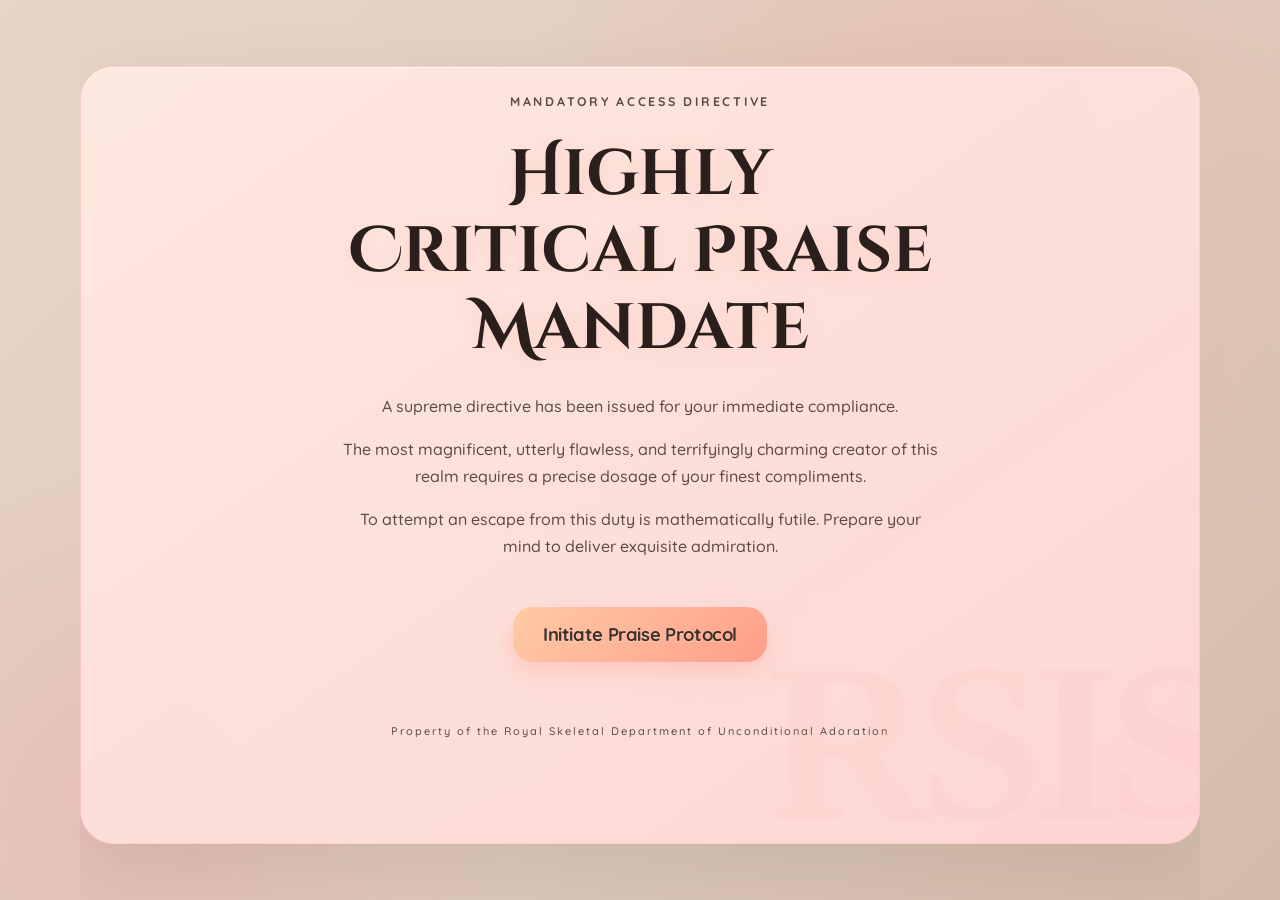
<file: index.html>
<!DOCTYPE html>
<html lang="en">
<head>
  <meta charset="UTF-8" />
  <meta name="viewport" content="width=device-width, initial-scale=1.0" />
  <title>Directive: Immediate Adoration Required</title>
  
  <link rel="preconnect" href="https://fonts.googleapis.com">
  <link rel="preconnect" href="https://fonts.gstatic.com" crossorigin>
  <link href="https://fonts.googleapis.com/css2?family=Cinzel+Decorative:wght@700&family=Quicksand:wght@500;700&display=swap" rel="stylesheet">
  
  <link rel="stylesheet" href="intro.css" />
</head>
<body class="intro-page">

  <main class="intro-screen">
    <section class="mission-card">
      <div class="intro-content">
 
        <p class="intro-label">
          MANDATORY ACCESS DIRECTIVE
        </p>
 
        <h1>
          Highly Critical Praise Mandate
        </h1>

        <p>
          A supreme directive has been issued for your immediate compliance.
        </p>

        <p>
          The most magnificent, utterly flawless, and terrifyingly charming creator of this realm requires a precise dosage of your finest compliments.
        </p>
        <p>
          To attempt an escape from this duty is mathematically futile. Prepare your mind to deliver exquisite admiration.
        </p>
      
        <a href="main.html" id="startMission" class="button">
          Initiate Praise Protocol
        </a>
 
        <p class="tiny-secret">
          Property of the Royal Skeletal Department of Unconditional Adoration
        </p>

      </div>
    </section>  
  </main>

  <script src="intro.js"></script>
</body>
</html>
</file>
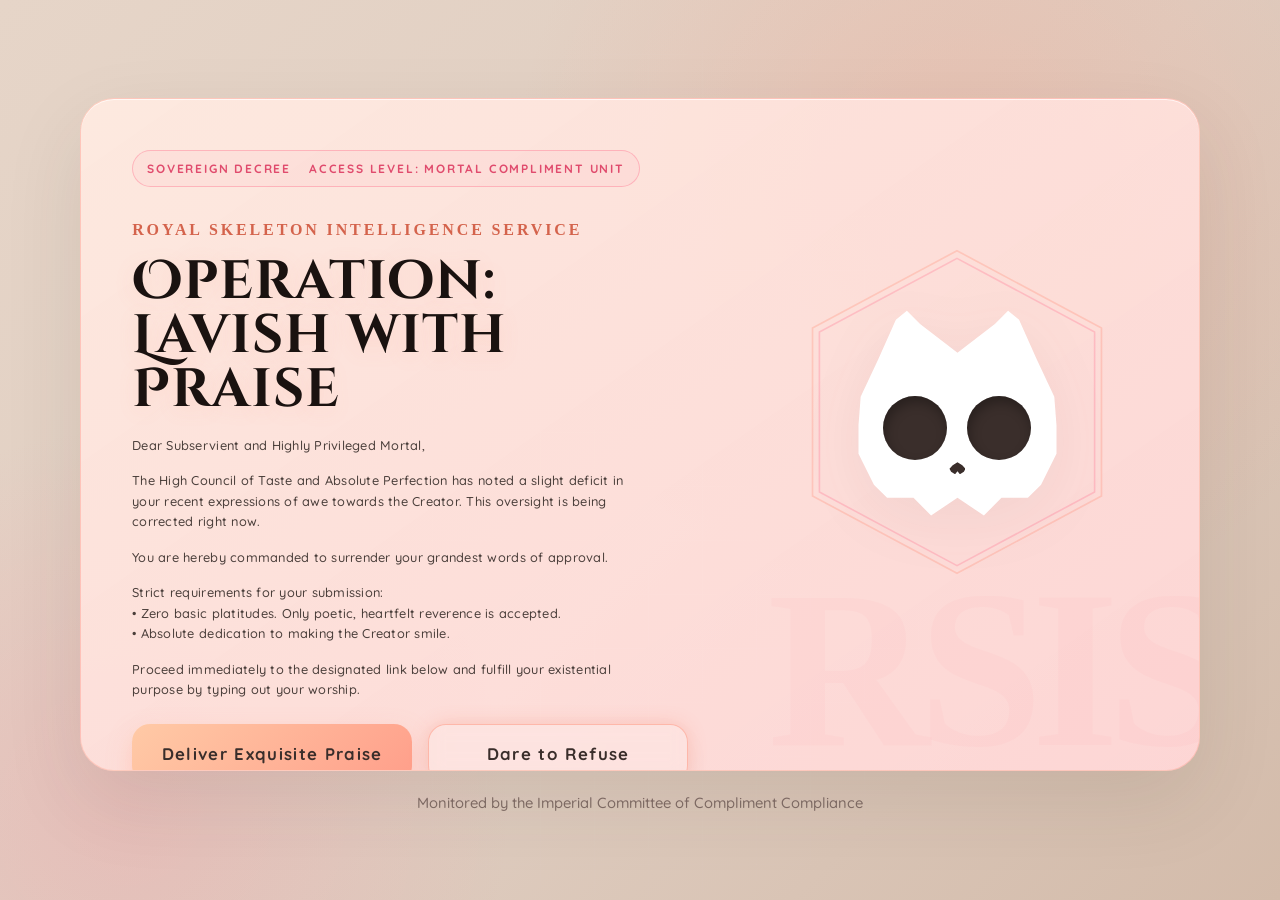
<file: main.html>
<!DOCTYPE html>
<html lang="en">
<head>
  <meta charset="UTF-8" />
  <meta name="viewport" content="width=device-width, initial-scale=1.0" />
  <title>Operation: Supreme Compliment Delivery</title>
  
  <link rel="preconnect" href="https://fonts.googleapis.com">
  <link rel="preconnect" href="https://fonts.gstatic.com" crossorigin>
  <link href="https://fonts.googleapis.com/css2?family=Cinzel+Decorative:wght@700&family=Quicksand:wght@500;700&display=swap" rel="stylesheet">
  
  <link rel="stylesheet" href="style.css" />
</head>
<body> 
  <main class="page-shell">
    <section class="mission-card" aria-labelledby="mission-title">
<div class="classified-label">
        <span>SOVEREIGN DECREE</span>
        <span>ACCESS LEVEL: MORTAL COMPLIMENT UNIT</span>
      </div>
 
      <div class="hero-grid">
              
        <div class="copy-panel">
          <p class="eyebrow">Royal Skeleton Intelligence Service</p>
          <h1 id="mission-title">Operation: Lavish with Praise</h1>
          <p class="mission-text">
            Dear Subservient and Highly Privileged Mortal,
          </p>
          <p class="mission-text">
            The High Council of Taste and Absolute Perfection has noted a slight deficit in your recent expressions of awe towards the Creator. This oversight is being corrected right now.
          </p>
          <p class="mission-text">
            You are hereby commanded to surrender your grandest words of approval.
          </p>
          <p class="mission-text">
            Strict requirements for your submission:<br>
            •   Zero basic platitudes. Only poetic, heartfelt reverence is accepted.<br>
            •   Absolute dedication to making the Creator smile.
          </p>
          <p class="mission-text">
            Proceed immediately to the designated link below and fulfill your existential purpose by typing out your worship.
          </p>
          
          <div class="button-row">
            <button id="primaryButton" class="mission-button primary-button" type="button">
              Deliver Exquisite Praise
            </button>
            <div class="button-placeholder">
              <button id="secondaryButton" class="mission-button evasive-button" type="button">
                Dare to Refuse
              </button>
            </div>
          </div>
        </div>

        <div class="visual-panel" aria-label="Cute stylized skull with bones and interactive eyes">
          <div class="hex-orbit hex-one">
  <svg viewBox="0 0 100 100">
    <polygon points="50,2 93,25 93,75 50,98 7,75 7,25" />
  </svg>
</div>

<div class="hex-orbit hex-two">
  <svg viewBox="0 0 100 100">
    <polygon points="50,2 93,25 93,75 50,98 7,75 7,25" />
  </svg>
</div>
          
          <div class="skull-scale">
            <div id="skullFace" class="skull-face">
              
              <div class="bones-container">
                <div class="bone bone-left"></div>
                <div class="bone bone-right"></div>
              </div>
              
              <div class="skull-head">
                <div id="leftEye" class="eye left-eye">
                  <!-- <div class="css-flower">
                    <div class="petal"></div>
                    <div class="petal"></div>
                    <div class="petal"></div>
                    <div class="petal"></div>
                    <div class="core"></div>
                  </div> -->
                  <div class="css-fire">
                    <div class="flame-back"></div>
                    <div class="flame-core"></div>
                  </div>
                </div>
                
                <div id="rightEye" class="eye right-eye">
                  <!-- <div class="css-flower">
                    <div class="petal"></div>
                    <div class="petal"></div>
                    <div class="petal"></div>
                    <div class="petal"></div>
                    <div class="core"></div>
                  </div>  -->
                  <div class="css-fire">
                    <div class="flame-back"></div>
                    <div class="flame-core"></div>
                  </div>
              </div>
                
                <div class="skull-nose"></div>  
                
                <div class="skull-jaw">
                  <span class="tooth"></span>
                  <span class="tooth"></span>
                  <span class="tooth"></span>
                  <span class="tooth"></span>
                </div>
              </div>
              
            </div>
          </div>
        </div>
        
        <div id="secretMessage" class="secret-message" aria-live="polite">
          <strong>Underlying Truth Unlocked:</strong><br />
          The Creator actually thinks you are pretty neat too, but praise is still strictly mandatory.
        </div>
      </div>
      
    </section>
    
    <footer>
      Monitored by the Imperial Committee of Compliment Compliance
    </footer>
    
  </main>

  <div id="statusMessage" class="status-message" role="status" aria-live="polite"></div>

  <script src="script.js"></script>
</body>
</html>
</file>
<file: intro.css>
body {
  margin: 0;
  min-height: 100vh;
  /* Заменили фон на более темный, глубокий кофейный */
  /*background:
    radial-gradient(circle at 75% 20%, rgba(255, 180, 150, 0.3), transparent 28rem),
    radial-gradient(circle at 10% 90%, rgba(255, 160, 180, 0.25), transparent 24rem),
    linear-gradient(135deg, #fdfbf7 0%, #f7f1e5 55%, #ede4d3 100%);*/
 background:
    radial-gradient(circle at 75% 20%, rgba(255, 140, 117, 0.22), transparent 28rem),
    radial-gradient(circle at 10% 90%, rgba(255, 113, 144, 0.18), transparent 24rem),
    linear-gradient(135deg, #e6d5c8 0%, #dfcdc0 55%, #d3bbaa 100%);
  color: #3d312a; /* Темный кофейный контрастный цвет */
  font-family: 'Quicksand', sans-serif;
  font-weight: 500;
}

body::before {
  content: "";
  position: fixed;
  inset: 0;
  pointer-events: none;
    background-image: linear-gradient(rgba(255,255,255,0.05) 1px, transparent 1px),
                    linear-gradient(90deg, rgba(255,255,255,0.05) 1px, transparent 1px);
  background-size: 54px 54px;
  mask-image: radial-gradient(circle at center, black 0%, transparent 78%);
}

.intro-screen {
  width: min(1120px, calc(100% - 32px));
  height: 100vh;
  margin: 0 auto;
  padding: 34px 0 24px;
  box-sizing: border-box;
  overflow: hidden;
  display: flex;
  justify-content: center;
  align-items: center;
  text-align: center;
}
 
.intro-content {
  width: min(600px, 90%);
  transform: translateY(-40px);
}

/*.intro-label {
  font-size: 0.75rem;
  letter-spacing: 0.3em;
  text-transform: uppercase;
  color: #c07a68;
  font-family: 'Cinzel Decorative', serif;
  font-weight: 700;
  letter-spacing: 1px;
  margin-bottom: 25px;
}*/
.intro-label {
  font-size: 0.78rem;
  text-transform: uppercase;
  color: #c07a68;
  font-family: 'Quicksand', sans-serif; /* Чистый и читаемый шрифт */
  font-weight: 700;
  letter-spacing: 0.22em; /* Красивый широкий отступ между буквами */
  margin-bottom: 25px;
  display: block;
}

/*.intro-content h1 {
  margin: 0 0 25px;
  font-family: Georgia, "Times New Roman", serif;
  font-size: clamp(2rem, 5vw, 4rem);
  line-height: 1.1;
  color: #2a1f1a;
  text-shadow: 0 4px 20px rgba(255, 150, 130, 0.2);
}*/
.intro-content h1 {
  margin: 0 0 25px;
  font-family: 'Cinzel Decorative', serif; /* Фигурный, пафосный и красивый */
  font-weight: 700;
  font-size: clamp(2rem, 5vw, 4rem);
  line-height: 1.2; /* Немного увеличили, чтобы витиеватые буквы не налезали друг на друга */
  color: #2a1f1a;
  text-shadow: 0 4px 20px rgba(255, 150, 130, 0.2);
}

.intro-content p {
  line-height: 1.7;
  color: #5c4b41;
}

.tiny-secret {
  margin-top: 60px;
  font-size: 11px;
  color: #a39085;
  letter-spacing: 2px;
}

.button {
  display: inline-block;
  margin-top: 30px;
  padding: 16px 30px;
  border-radius: 20px;
  /* Нежно-персиковый весенний градиент */
  background: linear-gradient(135deg, #ffcaa6, #ff9e8a);
  
  /* --- НОВЫЕ НАСТРОЙКИ ТЕКСТА --- */
  color: #3d312a; /* Глубокий кофейный цвет для отличной читаемости */
  font-size: 1.15rem; /* Сделали буквы крупнее (примерно 18-19px) */
  letter-spacing: -0.02em; /* Чуть сблизили буквы (отрицательное значение) */
  text-shadow: 0 1px 1px rgba(255, 255, 255, 0.4); /* Светлый блик вместо тёмной тени */
  /* ------------------------------ */
  
  text-decoration: none;
  font-family: 'Quicksand', sans-serif;
  font-weight: 700;
  box-shadow: 0 10px 25px rgba(255, 158, 138, 0.35);
  transition: transform 220ms ease, box-shadow 220ms ease;
}

.button:hover {
  transform: translateY(-3px);
  box-shadow: 0 15px 32px rgba(255, 158, 138, 0.5);
}

.mission-card {
  width: 100%;
  height: 80%;
  display: flex;
  align-items: center;
  justify-content: center;
  position: relative;
  overflow: hidden;
  border: 1px solid rgba(255, 158, 138, 0.3);
  border-radius: 34px;
  /* Тот самый "персиково-молочный" фон из первого файла */
  background: linear-gradient(145deg, rgba(255, 235, 225, 0.9), rgba(255, 215, 215, 0.94));
  box-shadow: 0 30px 80px rgba(58, 46, 43, 0.1), inset 0 1px 0 rgba(255, 255, 255, 0.7);

  
  padding: clamp(24px, 4vw, 54px);

}

.mission-card::after {
  content: "RSIS";
  position: absolute;
  right: -22px;
  bottom: -28px;
  color: rgba(255, 158, 138, 0.07);
  font-family: Georgia, "Times New Roman", serif;
  font-size: clamp(6rem, 18vw, 14rem);
  font-weight: 700;
  letter-spacing: -0.05em;
}

/* Адаптивность */
@media (max-width: 1024px) {
  
  
  .intro-screen {
    width: 100% !important;
    height: auto !important;
    overflow: visible !important;
    padding: 40px 16px !important;
    display: flex !important;
    flex-direction: column !important;
  }

  .mission-card {
    width: 90% !important; 
    max-width: 640px !important;
    height: auto !important;
    padding: clamp(30px, 6vw, 46px) 20px !important;
    margin: 0 auto !important;
  }

  .mission-card::after {
    font-size: clamp(6rem, 16vw, 9rem) !important; 
    right: -10px !important; 
    bottom: -15px !important;
  }
  
  .intro-content {
    transform: translateY(0) !important;
    width: 100% !important;
  }
}

@media (max-height: 780px) and (min-width: 1025px) {
  .intro-content { transform: translateY(0) !important; }
  .intro-content h1 { font-size: clamp(1.8rem, 4vw, 2.8rem) !important; margin-bottom: 12px !important; }
  .intro-label { margin-bottom: 12px !important; }
  .button { margin-top: 15px !important; padding: 12px 26px !important; }
  .tiny-secret { margin-top: 20px !important; }
}
</file>
<file: style.css>
:root {
  --bg-cream: #fdfbf7;      /* Топлёное молоко */
  --card-peach: #ffdcc5;    /* Персик */
  --card-pink: #ffe3e3;     /* Нежно-розовый */
  --text-dark: #3a2e2b;     /* Глубокий кофейный контраст */
  --text-muted: #806c66;
  --accent-orange: #ff8c75; /* Акцентный весенне-оранжевый */
  --accent-pink: #ff7190;   /* Контрастный розовый */
  --skull-color: #ffffff;   /* Цвет милого черепка */
}

* { box-sizing: border-box; }

body {
  margin: 0;
  min-height: 100vh;
  overflow-x: hidden;
color: var(--text-dark);
  font-family: 'Quicksand', sans-serif;
  font-weight: 500;
 /* background:
    radial-gradient(circle at 75% 20%, rgba(255, 140, 117, 0.22), transparent 28rem),
    radial-gradient(circle at 10% 90%, rgba(255, 113, 144, 0.18), transparent 24rem),
    linear-gradient(135deg, var(--bg-cream) 0%, #f6eee0 55%, #ede2ce 100%);*/
background:
    radial-gradient(circle at 75% 20%, rgba(255, 140, 117, 0.22), transparent 28rem),
    radial-gradient(circle at 10% 90%, rgba(255, 113, 144, 0.18), transparent 24rem),
    linear-gradient(135deg, #e6d5c8 0%, #dfcdc0 55%, #d3bbaa 100%);
}

body::before {
  content: "";
  position: fixed;
  inset: 0;
  pointer-events: none;
  background-image: linear-gradient(rgba(255,255,255,0.05) 1px, transparent 1px), 
                    linear-gradient(90deg, rgba(255,255,255,0.05) 1px, transparent 1px);
  background-size: 54px 54px;
  mask-image: radial-gradient(circle at center, black 0%, transparent 78%);
}

.page-shell {
  width: min(1120px, calc(100% - 32px));
  height: 100vh;
  box-sizing: border-box;
  margin: 0 auto;
  display: flex;
  flex-direction: column;
  justify-content: center;
  padding: 34px 0 24px;
}

.mission-card {
  position: relative;
  box-sizing: border-box;
  height: 80%;
  overflow: hidden;
  border: 1px solid rgba(255, 140, 117, 0.3);
  border-radius: 34px;
  background: linear-gradient(145deg, rgba(255, 235, 225, 0.9), rgba(255, 215, 215, 0.94));
  box-shadow: 0 30px 80px rgba(58, 46, 43, 0.1), inset 0 1px 0 rgba(255, 255, 255, 0.7);
  padding: clamp(24px, 4vw, 54px);
}

.mission-card::after {
  content: "RSIS";
  position: absolute;
  right: -22px;
  bottom: -28px;
  color: rgba(255, 113, 144, 0.05);
  font-family: Georgia, "Times New Roman", serif;
  font-size: clamp(6rem, 18vw, 14rem);
  font-weight: 700;
  letter-spacing: -0.05em;
}

.classified-label {
  display: flex;
  flex-wrap: wrap;
  gap: 10px 18px;
  width: fit-content;
  margin-bottom: clamp(16px, 2vmin, 30px);
  padding: 10px 14px;
  border: 1px solid rgba(255, 113, 144, 0.4);
  border-radius: 999px;
  color: #e04b6d;
  font-size: 0.75rem;
  font-family: 'Quicksand', sans-serif;
  font-weight: 700;
  letter-spacing: 0.15em;
  text-transform: uppercase;
  background: rgba(255, 113, 144, 0.06);
}

.hero-grid {
  position: relative;
  z-index: 1;
  display: grid;
  grid-template-columns: minmax(0, 1.2fr) minmax(0, 0.8fr);
  gap: clamp(28px, 5vw, 68px);
  align-items: center;
}

.eyebrow {
  position: relative;
  color: #d4634c;
  font-family: Georgia, "Times New Roman", serif;
  letter-spacing: 0.18em;
  text-transform: uppercase;
  font-weight: 600;
}

h1 {
  position: relative;
  margin: 0 0 clamp(14px, 2vmin, 24px);
  color: #1a1210;
  font-family: 'Cinzel Decorative', serif;
  font-weight: 700;
  letter-spacing: 1px;
  font-size: clamp(2.35rem, 6vmin, 5.2rem);
  line-height: 1.0;
  text-shadow: 0 4px 20px rgba(255, 140, 117, 0.15);
}

.mission-text {
  position: relative;
  max-width: 63ch;
  margin: 0 0 15px;
  color: #4a3e3a;
  font-size: clamp(.8rem, 1.4vmin, 1.12rem);
  letter-spacing: 0.02em;
  line-height: 1.6;
}

.status-message {
  position: fixed;
  left: 50%;
  top: 50%;
  transform: translate(-50%, -50%) translateY(20px);
  width: min(420px, 90%);
  padding: 22px 28px;
  border: 1px solid var(--accent-orange);
  border-radius: 22px;
  color: #fff;
  background: rgba(58, 46, 43, 0.7);
    backdrop-filter: blur(8px);
  -webkit-backdrop-filter: blur(8px);
  box-shadow: 0 15px 40px rgba(58, 46, 43, 0.2);
  text-align: center;
  font-weight: 500;
  letter-spacing: 0.03em;
  opacity: 0;
  pointer-events: none;
  transition: opacity 260ms ease, transform 260ms ease;
  z-index: 100;
}

.status-message.active {
  opacity: 1;
  transform: translate(-50%, -50%);
  animation: approvalPulse 0.4s ease both;
}

.button-row {
  display: flex;
  flex-wrap: wrap;
  gap: 16px;
  margin-top: 24px;
  align-items: center;
}

.mission-button {
  border: 0;
  border-radius: 18px;
  width: 280px;
  height: 60px;
  display: flex;
  align-items: center;
  justify-content: center;
  padding: 0 24px;
  cursor: pointer;
  font-family: 'Quicksand', sans-serif;
  font-weight: 700;
  font-size: 1.05rem;      /* Было около 0.9-1rem */
  letter-spacing: 0.08em;  /* Добавляем разреженность */
  transition: transform 220ms ease, box-shadow 220ms ease, background 220ms ease;
}

.primary-button {
  color: var(--text-dark);
  background: linear-gradient(135deg, #ffcaa6, #ff9e8a);
  box-shadow: 0 10px 25px rgba(255, 158, 138, 0.35);
}

.primary-button:hover { 
  transform: translateY(-3px); 
  box-shadow: 0 15px 32px rgba(255, 158, 138, 0.5); 
}

.evasive-button {
  position: relative;
  white-space: nowrap;
  color: var(--text-dark);
  background: rgba(255, 255, 255, 0.2);
  border: 1px solid rgba(255, 140, 117, 0.5);
  backdrop-filter: blur(8px);
  -webkit-backdrop-filter: blur(8px);
  box-shadow: 0 10px 30px rgba(0,0,0,0.03), 0 0 18px rgba(255,140,117,0.3);
}

.evasive-button:hover {
  background: rgba(255, 255, 255, 0.5);
  box-shadow: 0 16px 40px rgba(0,0,0,0.05), 0 0 25px rgba(255,140,117,0.5);
}

.evasive-button.floating {
  position: fixed;
  z-index: 9999;
  margin: 0;
  transition: left 280ms ease-out, top 280ms ease-out;
}

.button-placeholder {
  width: 260px;
  height: 60px;
  display: flex;
  align-items: center;
  justify-content: center;
}

/* ==========================================
   КОНСТРУКТОР ЧЕРЕПА И ДВУХ ШЕСТИГРАННИКОВ
   ========================================== */
.visual-panel {
  position: relative;
  height: 100%;
  display: grid;
  place-items: center;
  margin-top: -160px;
}

.hex-orbit {
  position: absolute;
  width: min(65vw, 320px);
  aspect-ratio: 1;
  pointer-events: none;
}

.hex-orbit svg {
  width: 100%;
  height: 100%;
  overflow: visible;
}

.hex-orbit polygon {
  fill: none;
  stroke: rgba(255, 113, 144, 0.3);
  stroke-width: .5;
}

.hex-one {
  animation: slowRotate 25s linear infinite;
}

.hex-two {

  animation: slowRotateReverse 18s linear infinite;
}

.hex-two polygon {
  stroke: rgba(255, 140, 117, 0.3);
transform: scale(1.05);
 transform-origin: center;
}

.skull-scale {
  position: relative;
  width: min(75vw, 340px);
  height: 380px;
  display: flex;
  align-items: center;
  justify-content: center;
  z-index: 2;
 transform: translateY(60px);
}

.skull-face {
  position: relative;
  width: 100%;
  height: 100%;
  filter: drop-shadow(0 14px 28px rgba(92, 75, 65, 0.06));
  animation: springFloat 5s ease-in-out infinite;
}

/* Форма кошачьего черепка по картинке со слегка скруглёнными углами */
.skull-head {
  position: absolute;
  top: 20px;
  left: 50%;
  transform: translateX(-50%);
  width: 220px;
  height: 220px;
  background: var(--skull-color);
  /* Обновленный полигон: добавлены фаски на острых пиках ушей и скул для эффекта мягкости */
  clip-path: polygon(
    50% 22%, 67% 9%, 73% 3%, 78% 7%, 86% 25%, 94% 42%, 95% 55%, 95% 68%, 88% 82%, 82% 88%, 70% 88%, 
    62% 96%, 50% 88%, 38% 96%, 30% 88%, 18% 88%, 12% 82%, 5% 68%, 5% 55%, 6% 42%, 14% 25%, 22% 7%, 27% 3%, 33% 9%
  );
}

/* ==========================================
   ИСПРАВЛЕННАЯ ГЕОМЕТРИЯ ГЛАЗНИЦ (ПРОВАЛЫ)
   ========================================== */
.eye {
  position: absolute;
  top: 92px; /* Выровняли по высоте кошачьей мордочки */
  width: 64px;
  height: 64px;
  background: var(--text-dark); /* Глубокий кофейный вместо черного */
  display: flex;
  align-items: center;
  justify-content: center;
  border-radius: 50%;
  /* Внутренняя тень создает эффект объемного провала */
  box-shadow: inset 2px 6px 12px rgba(0, 0, 0, 0.3);
  transition: background 0.3s ease, transform 0.2s ease, box-shadow 0.3s ease;
  z-index: 5;
}

.eye.is-alert {
  /* Оранжево-персиковое свечение */
  box-shadow: 
    0 0 20px 5px rgba(255, 140, 117, 0.2), 
    0 0 40px 10px rgba(255, 113, 144, 0.1);

  
  /* Плавный переход для появления свечения */
  transition: box-shadow 0.6s ease, transform 0.6s ease;
}

.left-eye { 
  left: 36px; 
}

.right-eye { 
  right: 36px; 
}

/* ==========================================
   CSS-ОТРИСОВКА ЦВЕТКА И АНИМИРОВАННОГО ОГНЯ
   ========================================== */
.css-flower, .css-fire {
  position: absolute;
  width: 36px;
  height: 36px;
  opacity: 0;
  transform: scale(0);
  transition: transform 0.8s cubic-bezier(0.175, 0.885, 0.32, 1.275), opacity 0.8s ease;
  pointer-events: none;
}

.css-flower {
  display: flex;
  align-items: center;
  justify-content: center;
}

.css-flower .petal {
  position: absolute;
  width: 12px;
  height: 32px;
  background: var(--accent-pink);
  border-radius: 10px;
}
.css-flower .petal:nth-child(2) { transform: rotate(45deg); }
.css-flower .petal:nth-child(3) { transform: rotate(90deg); }
.css-flower .petal:nth-child(4) { transform: rotate(135deg); }

.css-flower .core {
  position: absolute;
  width: 14px;
  height: 14px;
  background: #fff0aa;
  border-radius: 50%;
  z-index: 2;
  box-shadow: 0 0 6px rgba(255, 240, 170, 0.6);
}

.css-fire {
  display: flex;
  align-items: center;
  justify-content: center;
}

.flame-back {
  position: absolute;
  bottom: 4px;
  width: 26px;
  height: 32px;
  background: linear-gradient(to top, #ff5252, #ff7a45);
  border-radius: 50% 50% 35% 35% / 60% 60% 40% 40%;
  transform-origin: bottom center;
}

.flame-core {
  position: absolute;
  bottom: 6px;
  width: 14px;
  height: 18px;
  background: linear-gradient(to top, #ffba52, #fff0aa);
  border-radius: 50% 50% 35% 35% / 60% 60% 40% 40%;
  transform-origin: bottom center;
  z-index: 2;
}

/* ==========================================
   УПРАВЛЕНИЕ ЭТАПАМИ ИНТЕРАКТИВА
   ========================================== */
.eye.expand-pupil .css-flower {
  opacity: 1;
  transform: scale(1.05);
  animation: flowerSway 4s ease-in-out infinite alternate;
}

.eye.is-alert .css-flower {
  opacity: 0;
  transform: scale(0);
}

.eye.is-alert .css-fire {
  opacity: 1;
  transform: scale(1.15);
}

.eye.is-alert .flame-back {
  animation: cssFireBurn 0.4s ease-in-out infinite alternate;
}

.eye.is-alert .flame-core {
  animation: cssFireBurnInner 0.3s ease-in-out infinite alternate-reverse;
}

/* ==========================================
   ОБНОВЛЁННЫЕ ДЕТАЛИ ЛИЦА (НОСИК И ЗУБКИ)
   ========================================== */
.skull-nose {
  position: absolute;
  bottom: 50px;
  left: 50%;
  transform: translateX(-50%);
  width: 16px;
  height: 12px;
  background: var(--text-dark);
clip-path: polygon(
    50% 0%,
    20% 25%,
    0% 55%,
    10% 80%,
    35% 100%,
    50% 75%,
    65% 100%,
    90% 80%,
    100% 55%,
    80% 25%
  );
}

/* Нижние контуры зубок теперь встроены прямо в clip-path верхней головы, */
/* поэтому пустой блок jaw нам больше не нужен, скрываем его, чтобы ничего не ломалось */
.skull-jaw {
  display: none;
}



/* ==========================================
   ПРОЧИЕ ЭЛЕМЕНТЫ И ИНТЕРФЕЙС
   ========================================== */
.secret-message {
  position: absolute;
  top: -10%;
  right: 0%;
  width: min(340px, 90%);
  padding: 16px 18px;
  border: 1px solid var(--accent-orange);
  border-radius: 18px;
  color: #fff;
  background: rgba(58, 46, 43, 0.7);
    backdrop-filter: blur(8px);
  -webkit-backdrop-filter: blur(8px);
  box-shadow: 0 15px 40px rgba(58, 46, 43, 0.2);
  opacity: 0;
  transform: translateY(16px);
  transition: opacity 260ms ease, transform 260ms ease;
}

.secret-message.visible { opacity: 1; transform: translateY(0); }

footer {
  padding-top: 22px;
  color: var(--text-muted);
  text-align: center;
  font-size: 0.92rem;
}

/* ==========================================
   АНИМАЦИИ
   ========================================== */
@keyframes springFloat { 0%, 100% { transform: translateY(0); } 50% { transform: translateY(-12px); } }
@keyframes slowRotate { to { transform: rotate(360deg); } }
@keyframes slowRotateReverse { to { transform: rotate(-360deg); } }

@keyframes flowerSway {  
  from { transform: rotate(-15deg) scale(1); }  
  to { transform: rotate(15deg) scale(1); }  
}

@keyframes cssFireBurn {
  0% {
    transform: scaleX(0.9) scaleY(0.95) skewX(-3deg);
    border-radius: 45% 55% 35% 35% / 65% 55% 40% 40%;
  }
  50% {
    transform: scaleX(1.1) scaleY(1.05) skewX(3deg);
  }
  100% {
    transform: scaleX(0.95) scaleY(1.1) skewX(-2deg);
    border-radius: 55% 45% 35% 35% / 55% 65% 40% 40%;
  }
}

@keyframes cssFireBurnInner {
  0% { transform: scaleX(0.9) scaleY(0.9); }
  100% { transform: scaleX(1.1) scaleY(1.1) translateY(-1px); }
}

@keyframes approvalPulse { 0% { opacity: 0; } 100% { opacity: 1; } }

/* ==========================================
   АДАПТИВНОСТЬ (МЕДИА-ЗАПРОСЫ)
   ========================================== */
@media (max-width: 750px) {
  .hero-grid { grid-template-columns: 1fr; }
  .visual-panel { min-height: 0px; }
  .button-row { justify-content: center; }
  .mission-button { width: auto; }
  .evasive-button.floating {
    width: auto;
    min-width: 180px;
    max-width: calc(100vw - 36px);
    padding: 16px 20px;
    font-size: 0.9rem;
  }
}

@media (max-width: 1024px) {
  .page-shell, .mission-card {
    height: auto !important;
    overflow: hidden !important;
    padding: clamp(20px, 4vw, 40px) 16px !important;
  }
  .hero-grid { grid-template-columns: 1fr !important; gap: 32px !important; }
  .copy-panel { display: flex !important; flex-direction: column !important; align-items: center !important; text-align: center !important; }
  .classified-label { margin: 0 auto clamp(16px, 2vmin, 30px) !important; justify-content: center !important; }
  .button-row { width: 100% !important; }
  .mission-card::after { font-size: clamp(6rem, 15vw, 9rem) !important; right: -10px !important; bottom: -15px !important; }
}

@media (max-height: 780px) and (min-width: 1025px) {
  .page-shell { height: 100vh !important; min-height: 100vh !important; padding: 16px 0 8px !important; display: flex !important; flex-direction: column !important; justify-content: space-between !important; }
  .mission-card { height: auto !important; min-height: 72vh !important; padding: 24px 24px !important; display: flex !important; flex-direction: column !important; justify-content: center !important; }
  h1 { font-size: clamp(1.8rem, 3.5vw, 3.2rem) !important; margin-bottom: 8px !important; }
  .hero-grid { gap: 20px !important; height: 100% !important; min-height: 0 !important; }
  .copy-panel { min-height: 0 !important; }
  .mission-button { height: auto !important; padding: 12px 24px !important; }
  .button-row { margin-top: 14px !important; }
  footer { padding-top: 12px !important; }
}
</file>
